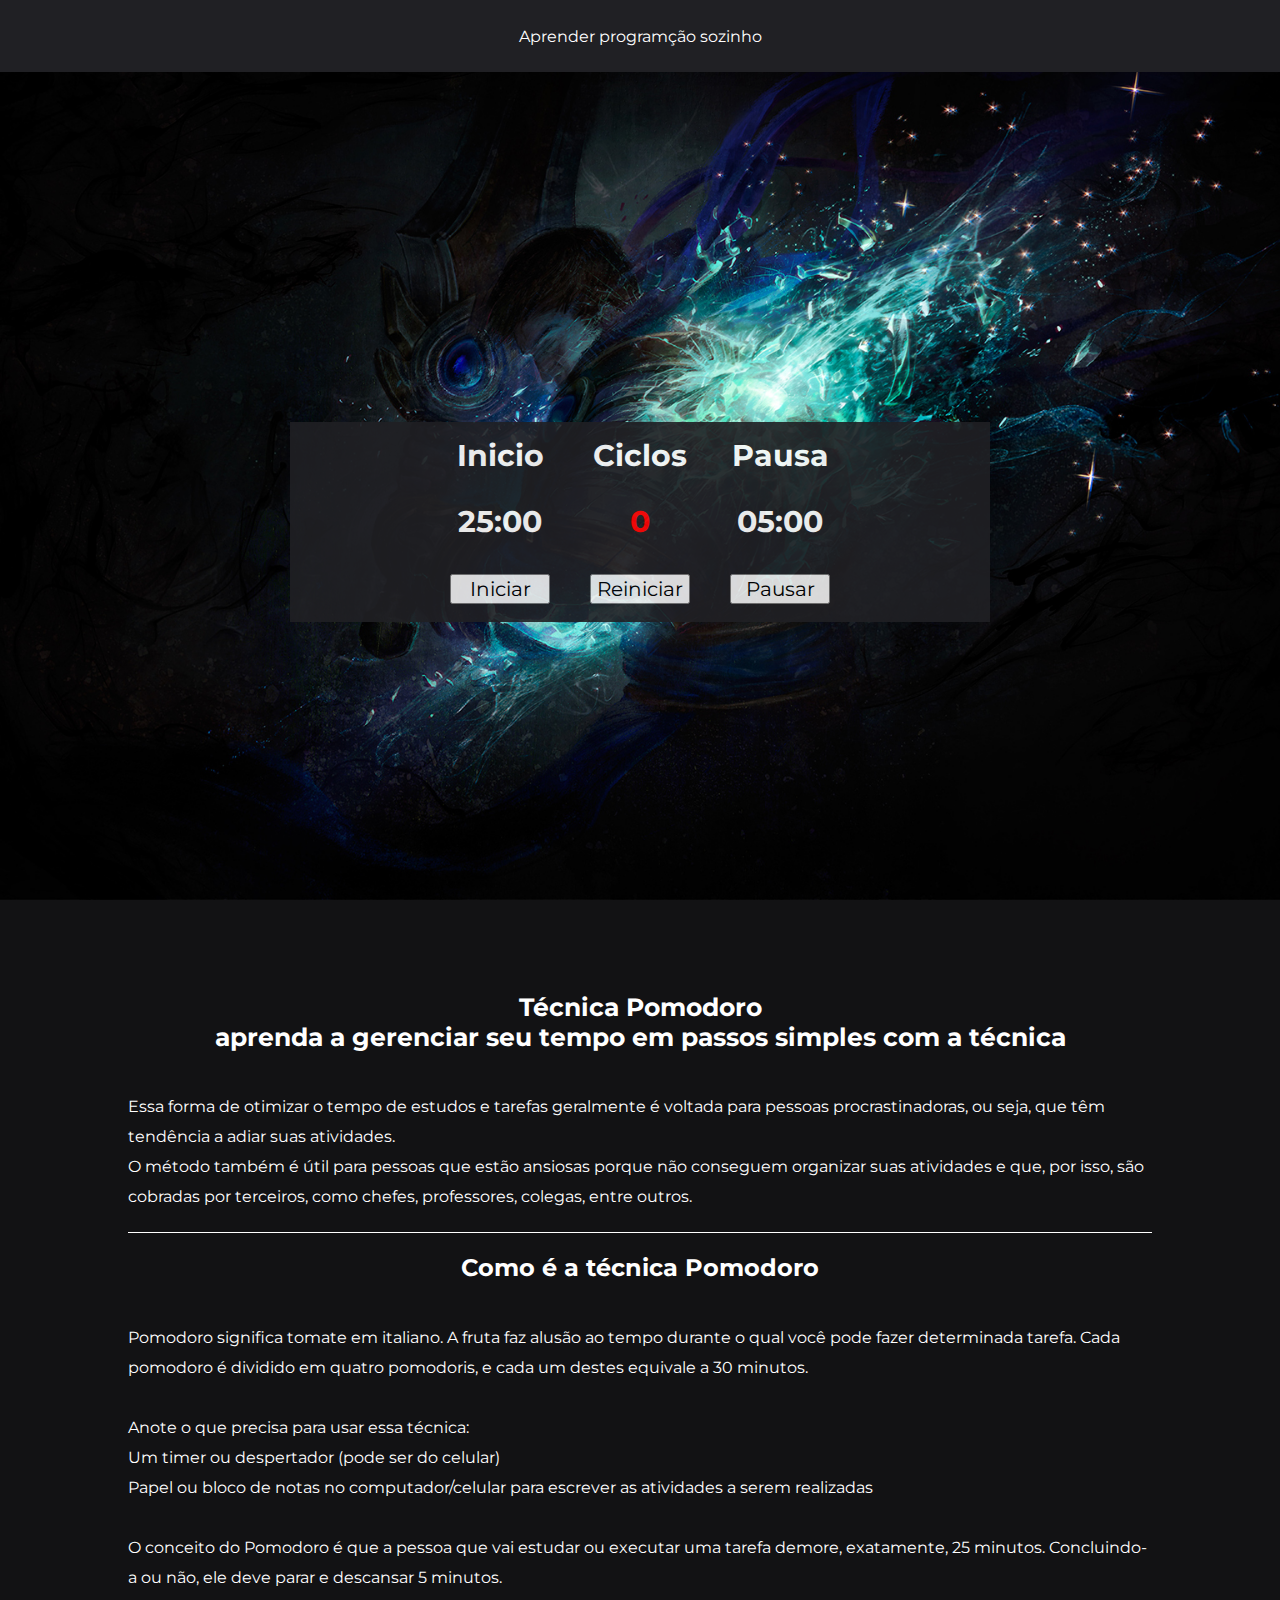
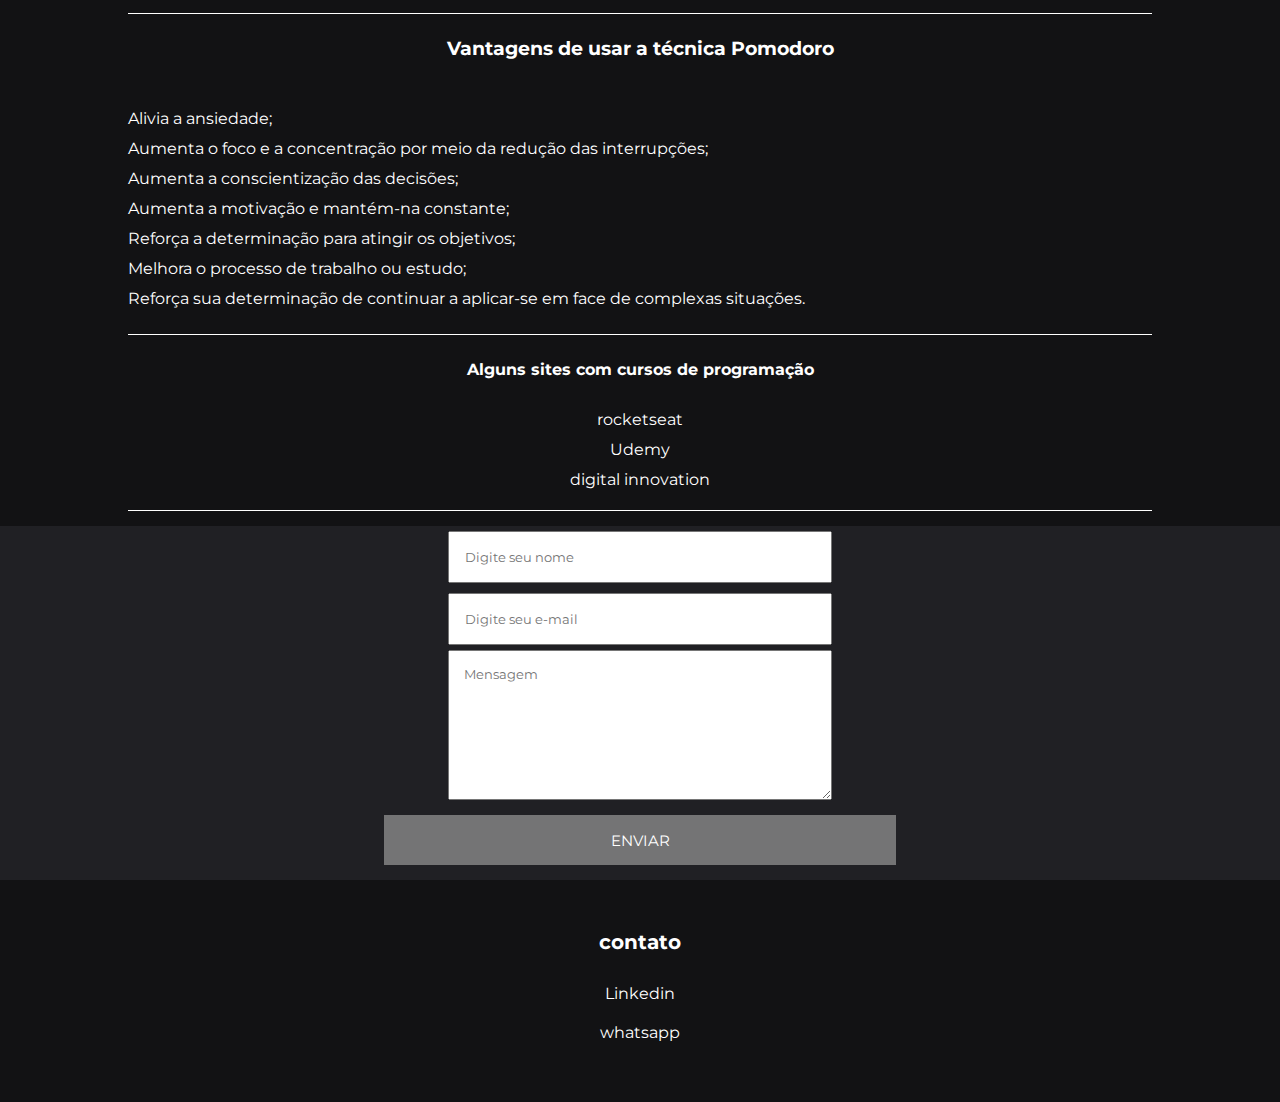
<file: index.html>
<!DOCTYPE html>
<html lang="pt-br">

<head>
    <meta charset="utf-8">
    <meta http-equiv="X-UA-Compatible" content="IE=edge">
    <title>pomodoro</title>
    <meta name="description" content="Guia para iniciantes para aprender sobre tecnologia ou outras coisas">
    <meta name="keywords" content="ti, informatica, aprender, iniciante, learn, enem, Enem">
    <meta name="viewport" content="width=device-width, initial-scale=1">
    <link rel="stylesheet" href="./css/style.css">
    <link rel="stylesheet" href="./css/mobile.css">
    <link rel="shortcut icon" href="./images/stopwatch.svg" type="image/x-icon">
    <style>
        @import url('https://fonts.googleapis.com/css2?family=Montserrat&display=swap');
    </style>
    
    <script data-ad-client="ca-pub-5952838021452817" async src="https://pagead2.googlesyndication.com/pagead/js/adsbygoogle.js"></script>
</head>

<body>
    <header>
        <a href="./learn program/index.html">Aprender programção sozinho</a>
        
    </header>

    <div id="titulo">
        <div id="container">
            <p id="work" class="label">Inicio</p><p id="break" class="label">Pausa</p><p id="cycles" class="label">Ciclos</p>
            <!--Work Timer-->
            <div id="work-timer" class="timer">
                <p  id="w_minutes">25</p><p class="semicolon">:</p><p id="w_seconds">00</p>
            </div>
    
            <!--Cycle Counter-->
            <p id="counter" class="timer">0</p>
    
            <!--Break Timer-->
            <div id="break-timer" class="timer">
                <p id="b_minutes">05</p><p class="semicolon">:</p><p id="b_seconds">00</p>
            </div>
            <button id="start" class="btn">Iniciar</button>
            <button id="stop" class="btn">Pausar</button>
            <button id="reset" class="btn">Reiniciar</button>
        </div>
    </div>

    <main>
        <h1>Técnica Pomodoro <br> aprenda a gerenciar seu tempo em passos simples com a técnica</h1>
        <p>Essa forma de otimizar o tempo de estudos e tarefas geralmente é voltada para pessoas procrastinadoras, ou seja, que têm tendência a adiar suas atividades. <br>
            O método também é útil para pessoas que estão ansiosas porque não conseguem organizar suas atividades e que, por isso, são cobradas por terceiros, como chefes, professores, colegas, entre outros.
        </p>
        <h2>Como é a técnica Pomodoro</h2>
        <p>Pomodoro significa tomate em italiano. A fruta faz alusão ao tempo durante o qual você pode fazer determinada tarefa. Cada pomodoro é dividido em quatro pomodoris, e cada um destes equivale a 30 minutos. <br> <br>
        
            Anote o que precisa para usar essa técnica: <br>

            Um timer ou despertador (pode ser do celular) <br>
            
            Papel ou bloco de notas no computador/celular para escrever as atividades a serem realizadas <br> <br>
            O conceito do Pomodoro é que a pessoa que vai estudar ou executar uma tarefa demore, exatamente, 25 minutos. Concluindo-a ou não, ele deve parar e descansar 5 minutos.
        </p>
        <h3>Vantagens de usar a técnica Pomodoro</h3>
        <p>
            Alivia a ansiedade; <br>

            Aumenta o foco e a concentração por meio da redução das interrupções; <br>

            Aumenta a conscientização das decisões; <br>

            Aumenta a motivação e mantém-na constante; <br>

            Reforça a determinação para atingir os objetivos; <br>

            Melhora o processo de trabalho ou estudo; <br>

            Reforça sua determinação de continuar a aplicar-se em face de complexas situações. <br>


        </p>
        
        <h4>Alguns sites com cursos de programação</h4>
        <ul>
            <li><a href="https://app.rocketseat.com.br/dashboard" target="_blank"
                    rel="noopener noreferrer">rocketseat</a></li>
            <li><a href="https://www.udemy.com/courses/search/?src=ukw&q=programa%C3%A7%C3%A3o" target="_blank"
                    rel="noopener noreferrer">Udemy</a></li>
            <li><a href="https://digitalinnovation.one/" target="_blank" rel="noopener noreferrer">digital
                    innovation</a></li>
        </ul>

    </main>

    <form id="form">
        <input autocomplete="off" aria-label="Nome" required='digite seu nome' id="nome" type="text" placeholder="Digite seu nome">
        <input autocomplete="off"  aria-label="Email" required id="email" type="email" placeholder="Digite seu e-mail">
        <textarea autocomplete="off" required aria-label="Escrava alguma mensagem " name="texto" id="texto" cols="30" rows="10" placeholder="Mensagem"></textarea>
        <button aria-label="botão de Enviar" type="submit" id="enviar">enviar</button>
      
    </form>
    <footer>
        <h5>contato</h5>
        <ul>
            <li><a href="https://www.linkedin.com/in/denner-augusto-de-paula-bernardes-970713164/"
                    target="blank">Linkedin</a></li>
            <li><a href="https://api.whatsapp.com/send?phone=5511978057417" target="_blank"
                    rel="noopener noreferrer">whatsapp</a></li>
        </ul>
    </footer>


    <script src="./javascript/pomodoro.js" async defer></script>
    <script src="./javascript/form.js"></script>
</body>

</html>
</file>
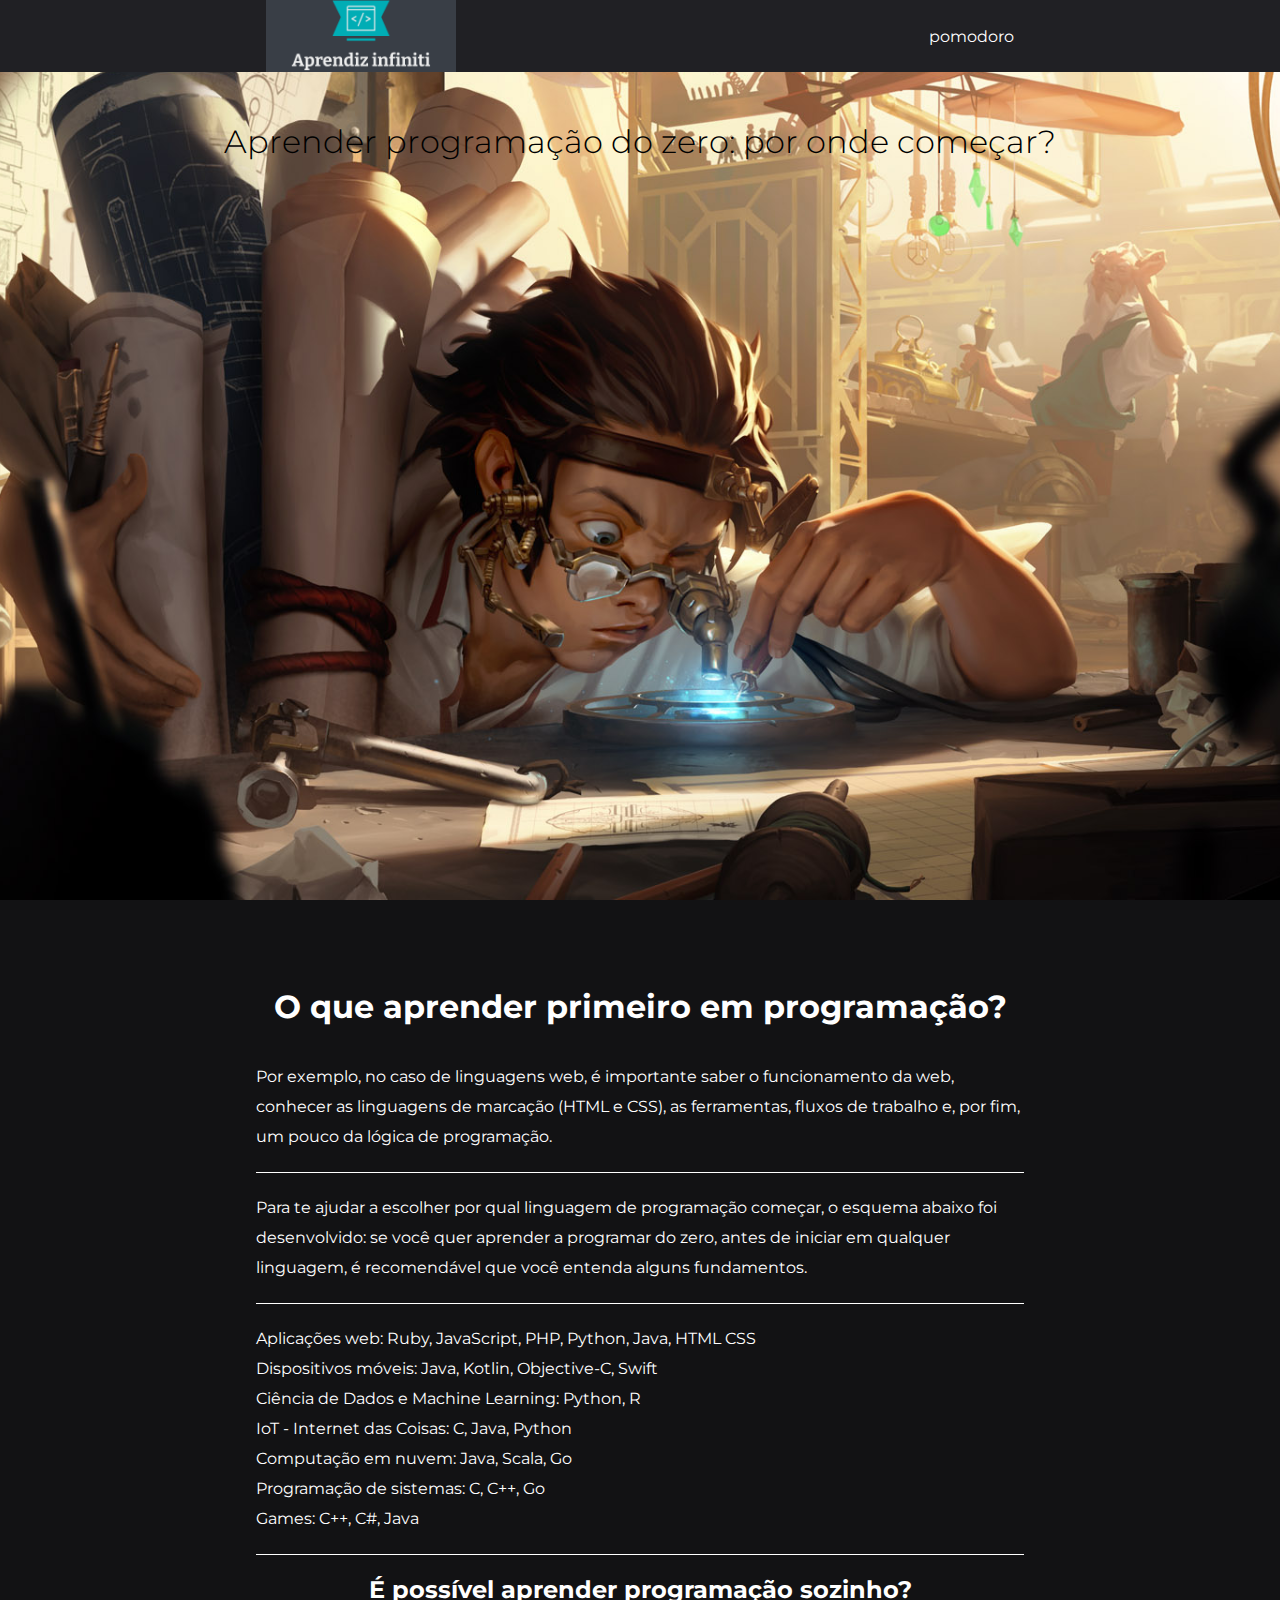
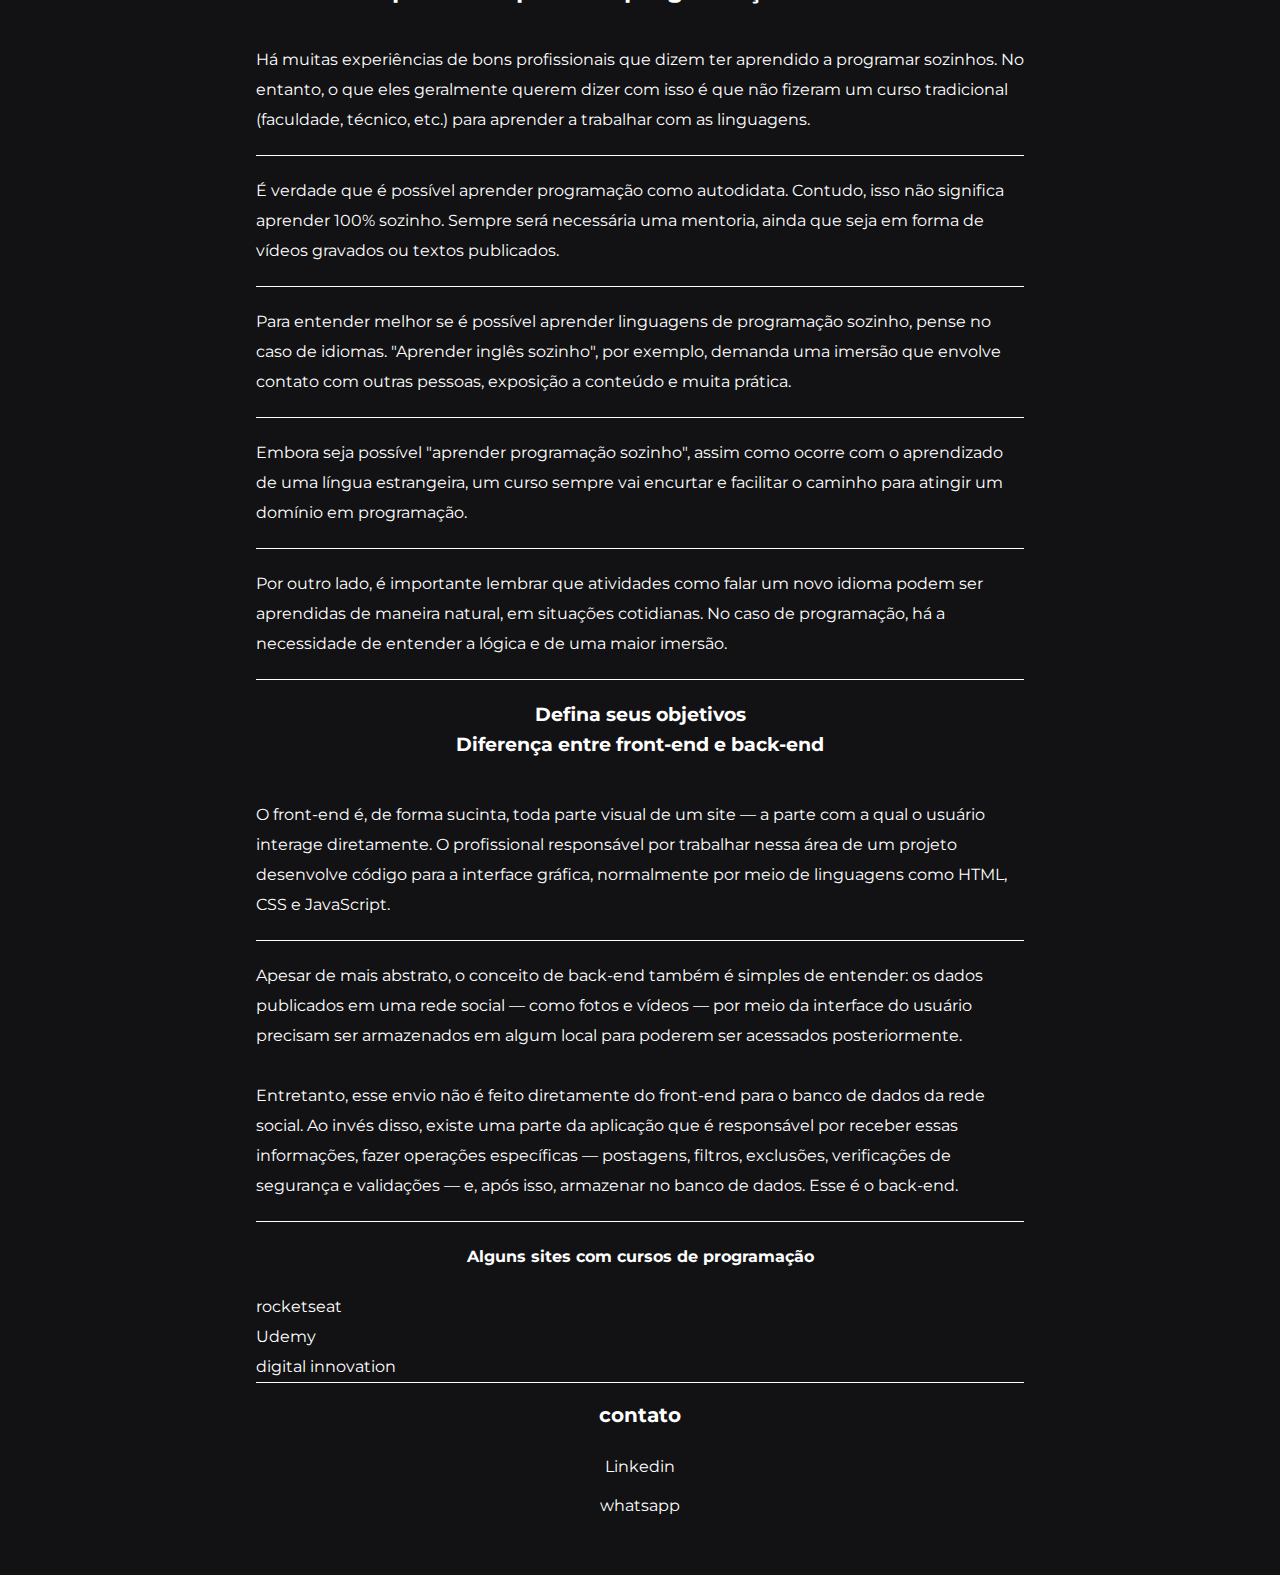
<file: learn program/index.html>
<!DOCTYPE html>
<html lang="pt-br">
    <head>
        <meta charset="utf-8">
        <meta http-equiv="X-UA-Compatible" content="IE=edge">
        <title>Aprendiz infiniti</title>
        <meta name="description" content="Guia para iniciantes para aprender sobre tecnologia ou outras coisas">
        <meta name="keywords" content="ti, informatica, aprender, iniciante, learn, enem, Enem">
        <meta name="viewport" content="width=device-width, initial-scale=1">
        <link rel="stylesheet" href="./css/style.css">
        <link rel="stylesheet" href="./css/mobile.css">
        <link rel="shortcut icon" href="./images/aprendiz.svg" type="image/x-icon">
        <style>
            @import url('https://fonts.googleapis.com/css2?family=Montserrat&display=swap');
        </style>
    </head>
    <body>
       <header>
           <img id="logo-marca" src="./images/logo.png" alt="logo">
           <ul>
               <li><a href="../index.html" rel="noopener noreferrer">pomodoro</a></li>
           </ul>
       </header>

       <div id="titulo">
            <h1>Aprender programação do zero: por onde começar?</h1>
       </div>
        
       <main>
           <h1>O que aprender primeiro em programação?</h1>
           <p>Por exemplo, no caso de linguagens web, é importante saber o funcionamento da web, conhecer as linguagens de marcação (HTML e CSS), as ferramentas, fluxos de trabalho e, por fim, um pouco da lógica de programação. </p>
           <p>Para te ajudar a escolher por qual linguagem de programação começar, o esquema abaixo foi desenvolvido: se você quer aprender a programar do zero, antes de iniciar em qualquer linguagem, é recomendável que você entenda alguns fundamentos. </p>
            <p>
                Aplicações web: Ruby, JavaScript, PHP, Python, Java, HTML CSS <br>
                Dispositivos móveis: Java, Kotlin, Objective-C, Swift <br>
                Ciência de Dados e Machine Learning: Python, R <br>
                IoT - Internet das Coisas: C, Java, Python <br>
                Computação em nuvem: Java, Scala, Go <br>
                Programação de sistemas: C, C++, Go <br>
                Games: C++, C#, Java <br>
            </p>
            <h2>É possível aprender programação sozinho?</h2>
            <p>Há muitas experiências de bons profissionais que dizem ter aprendido a programar sozinhos. No entanto, o que eles geralmente querem dizer com isso é que não fizeram um curso tradicional (faculdade, técnico, etc.) para aprender a trabalhar com as linguagens. 
            </p>
            <p>É verdade que é possível aprender programação como autodidata. Contudo, isso não significa aprender 100% sozinho. Sempre será necessária uma mentoria, ainda que seja em forma de vídeos gravados ou textos publicados. 
            </p>
            <p>Para entender melhor se é possível aprender linguagens de programação sozinho, pense no caso de idiomas. "Aprender inglês sozinho", por exemplo, demanda uma imersão que envolve contato com outras pessoas, exposição a conteúdo e muita prática. 
            </p>
            <p>Embora seja possível "aprender programação sozinho", assim como ocorre com o aprendizado de uma língua estrangeira, um curso sempre vai encurtar e facilitar o caminho para atingir um domínio em programação.
            </p>
            <p>Por outro lado, é importante lembrar que atividades como falar um novo idioma podem ser aprendidas de maneira natural, em situações cotidianas. No caso de programação, há a necessidade de entender a lógica e de uma maior imersão. 
            </p>
            <h3>Defina seus objetivos <br>
            Diferença entre front-end e back-end</h3>
            <p>O front-end é, de forma sucinta, toda parte visual de um site — a parte com a qual o usuário interage diretamente. O profissional responsável por trabalhar nessa área de um projeto desenvolve código para a interface gráfica, normalmente por meio de linguagens como HTML, CSS e JavaScript.</p>
            <p>Apesar de mais abstrato, o conceito de back-end também é simples de entender: os dados publicados em uma rede social — como fotos e vídeos — por meio da interface do usuário precisam ser armazenados em algum local para poderem ser acessados posteriormente. <br> <br>Entretanto, esse envio não é feito diretamente do front-end para o banco de dados da rede social. Ao invés disso, existe uma parte da aplicação que é responsável por receber essas informações, fazer operações específicas — postagens, filtros, exclusões, verificações de segurança e validações — e, após isso, armazenar no banco de dados. Esse é o back-end.
            </p>
            <h4>Alguns sites com cursos de programação</h4>

            <ul>
                <li><a href="https://app.rocketseat.com.br/dashboard" target="_blank" rel="noopener noreferrer">rocketseat</a></li>
                <li><a href="https://www.udemy.com/courses/search/?src=ukw&q=programa%C3%A7%C3%A3o" target="_blank" rel="noopener noreferrer">Udemy</a></li>
                <li><a href="https://digitalinnovation.one/" target="_blank" rel="noopener noreferrer">digital innovation</a></li>
            </ul>
       </main>
       <footer>
           <h5>contato</h5>
           <ul>
               <li><a href="https://www.linkedin.com/in/denner-augusto-de-paula-bernardes-970713164/" target="blank">Linkedin</a></li>
               <li><a href="https://api.whatsapp.com/send?phone=5511978057417" target="_blank" rel="noopener noreferrer">whatsapp</a></li>
           </ul>
       </footer>


        <script src="" async defer></script>
    </body>
</html>
</file>
<file: css/style.css>
*{
    margin: 0;
    padding: 0;
    box-sizing: border-box;
    text-decoration: none;
    list-style: none;
    font-family: 'Montserrat', sans-serif;
}

body{
    height: 100vh;
    width: 100%;
    background-color: #121214;
}
a{
    color: white;
}

a:hover{
    color: #0C88EF;
}

header{
    background-color:#202024 ;
    height: 72px;
    width: 100%;
    display: flex;
    flex-direction: row;
    justify-content: space-around;
    align-items: center;
    flex-wrap: wrap;
}



#container {
    display: flex;
    align-items: center;
    justify-content: center;
    background-color:#202024;
    color: white;
    height: 200px;
    width: 700px;
    margin: 0 auto;
    display: grid;
    grid-template-columns: repeat(5, 1fr);
    grid-template-rows: repeat(3, 1fr);
    opacity: 0.9;
}


/*timers*/
.label {
    align-self: center;
    justify-self: center;

    font-size: 30px;
    font-weight: bold;
}

#work {
    grid-area: 1 / 2 / 1 / 2;
}
#break {
    grid-area: 1 / 4 / 1 / 4;
}
#cycles {
    grid-area: 1 / 3 / 1 / 3;
}

.timer {
    display: flex;
    align-self: center;
    justify-self: center;

    font-size: 30px;
    font-weight: bold;
}


#counter {
    grid-area: 2 / 3 / 2 / 3;
    color: red;
}

#work-timer {
    grid-area: 2 / 2 / 2 / 2;
}

#break-timer {
    grid-area: 2 / 4 / 2 / 4;
}

/*buttons*/

.btn {
    align-self: center;
    justify-self: center;

    width: 100px;
    height: 30px;

    font-size: 20px;
}

#start {
    grid-area: 3 / 2 / 3 / 2;
}

#reset {
    grid-area: 3 / 3 / 3 / 3;
}

#stop {
    grid-area: 3 / 4 / 3 / 4;
}



#titulo{
    background-image: url(../images/garen.jpg);
    height: 100%;
    background-position: center;
    background-size: cover;
    background-attachment: fixed;
    display: flex;
    align-items: center;
}

main{
    color: white;
    padding: 0px 10%;
    line-height: 30px;
}

main h1,h2,h3,h4{
    padding: 20px 0px;
    text-align: center;
}

main h1{
    font-size: 25px;
}

main p{
    padding: 20px 0px;
    width: 100%;
    border-bottom: 1px solid white;
    transition: 0.2s;
}

main p:hover{
    color: yellow;
    font-size: 25px;
    animation: 0.2s;

}

main ul{
    border-bottom: 1px solid white;
    text-align: center;
    padding-bottom: 15px;
}

form{
    display: flex;
    align-items: center;
    margin: auto;
    flex-direction: column;
    width: auto;
    background-color: #202024;
    margin-top: 15px;
}

#nome, #email{
    width: 30vw;
}

form input{
    width: 40%;
    height: 52px; 
    margin: 5px 0px;
    outline: none;
    padding: 15px;
}

#texto{
    width: 30vw;
    height: 150px;
    padding:15px;
}
form button{
    width: 40%;
    background-color: rgb(116, 116, 117);
    color: white;
    height: 50px;
    margin-bottom: 3vh;
    border: none;
    cursor: pointer;
    text-transform: uppercase;
    font-size: 15px;
    transition: 0.5s;
    margin: 15px;
}

form button:hover{
    width: 45%;
    height: 65px;
    background-color: royalblue;
    color: white;
}


footer{
    text-align: center;
    padding-bottom: 50px;
    margin-top: 30px;
}

footer h5{
    font-size:20px;
    padding: 20px 0px;
    text-align: center;
    color:white;
}

footer li{
   padding: 10px 0px;
}
</file>
<file: css/mobile.css>
@media screen and (max-width: 500px){
#nome, #email,#texto{
    width: 80%;
}

}
</file>
<file: learn program/css/style.css>
*{
    margin: 0;
    padding: 0;
    box-sizing: border-box;
    text-decoration: none;
    list-style: none;
    font-family: 'Montserrat', sans-serif;
}

body{
    height: 100vh;
    width: 100%;
    background-color: #121214;
}
a{
    color: white;
}

a:hover{
    color: #0C88EF;
}

header{
    background-color:#202024 ;
    height: 72px;
    width: 100%;
    display: flex;
    flex-direction: row;
    justify-content: space-around;
    align-items: center;
    padding: 0px 30px;
    flex-wrap: wrap;
}


header a:hover{
    color: yellow;
}

#logo-marca{
    height: 100%;
}

#titulo{
    padding: 50px;
    text-align: center;
    background-repeat: no-repeat;
    background-position: center;
    background-size: cover;
    height: 100%;
    background-image: url(../images/papel-de-parede.jpg);
    background-attachment: fixed;
    color: black;
}

#titulo h1{
    font-weight: 300;
}



main{
    color: white;
    padding: 0px 20%;
    line-height: 30px;
}
main p{
    padding: 20px 0px;
    width: 100%;
    border-bottom: 1px solid white;
}
main p:hover{
    font-size: 20px;
    color: yellow;
}

main h1,h2,h3,h4{
    padding: 20px 0px;
    text-align: center;
}

main ul{
    border-bottom: 1px solid white;
}

footer{
    text-align: center;
    padding-bottom: 50px;
}

footer h5{
    font-size:20px;
    padding: 20px 0px;
    text-align: center;
    color:white;
}

footer li{
   padding: 10px 0px;
}
</file>
<file: learn program/css/mobile.css>
@media screen and (max-width:900px){
    main{
        padding: 0px 5%;
    }
}
</file>
